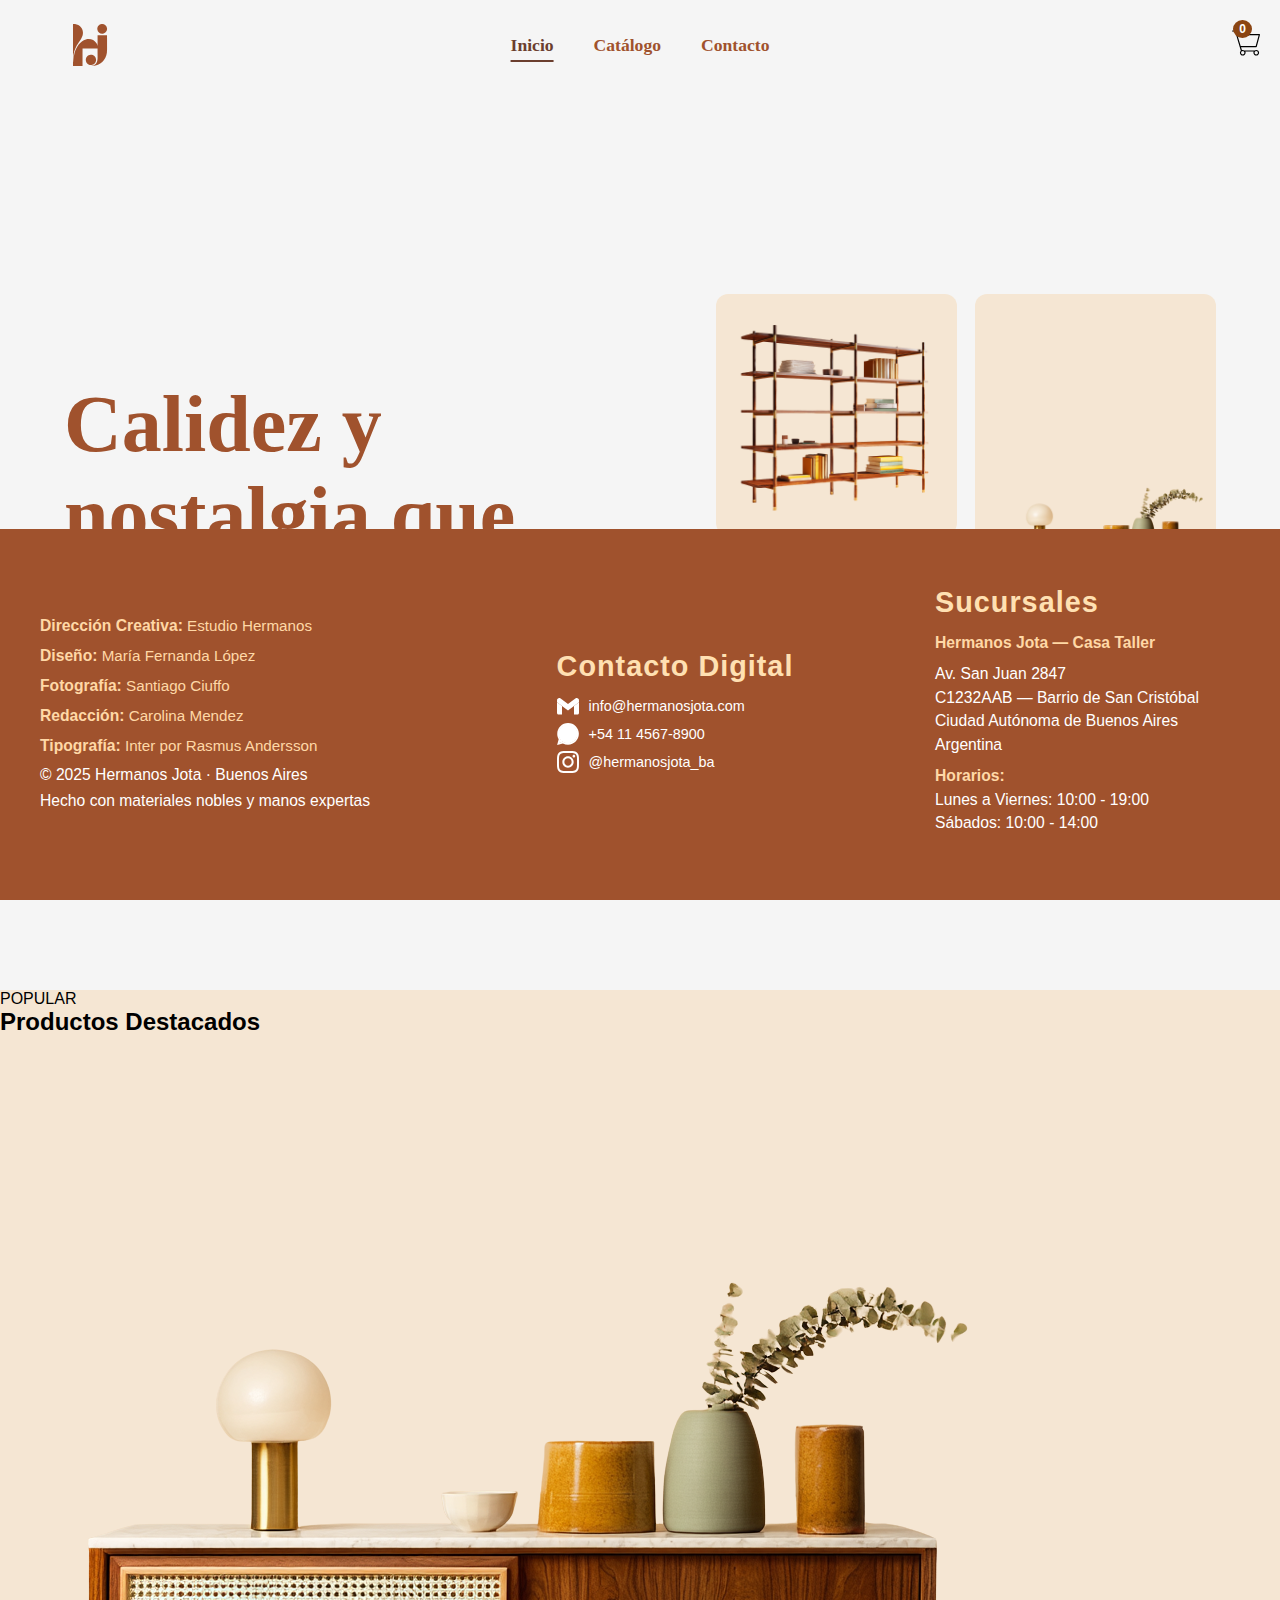
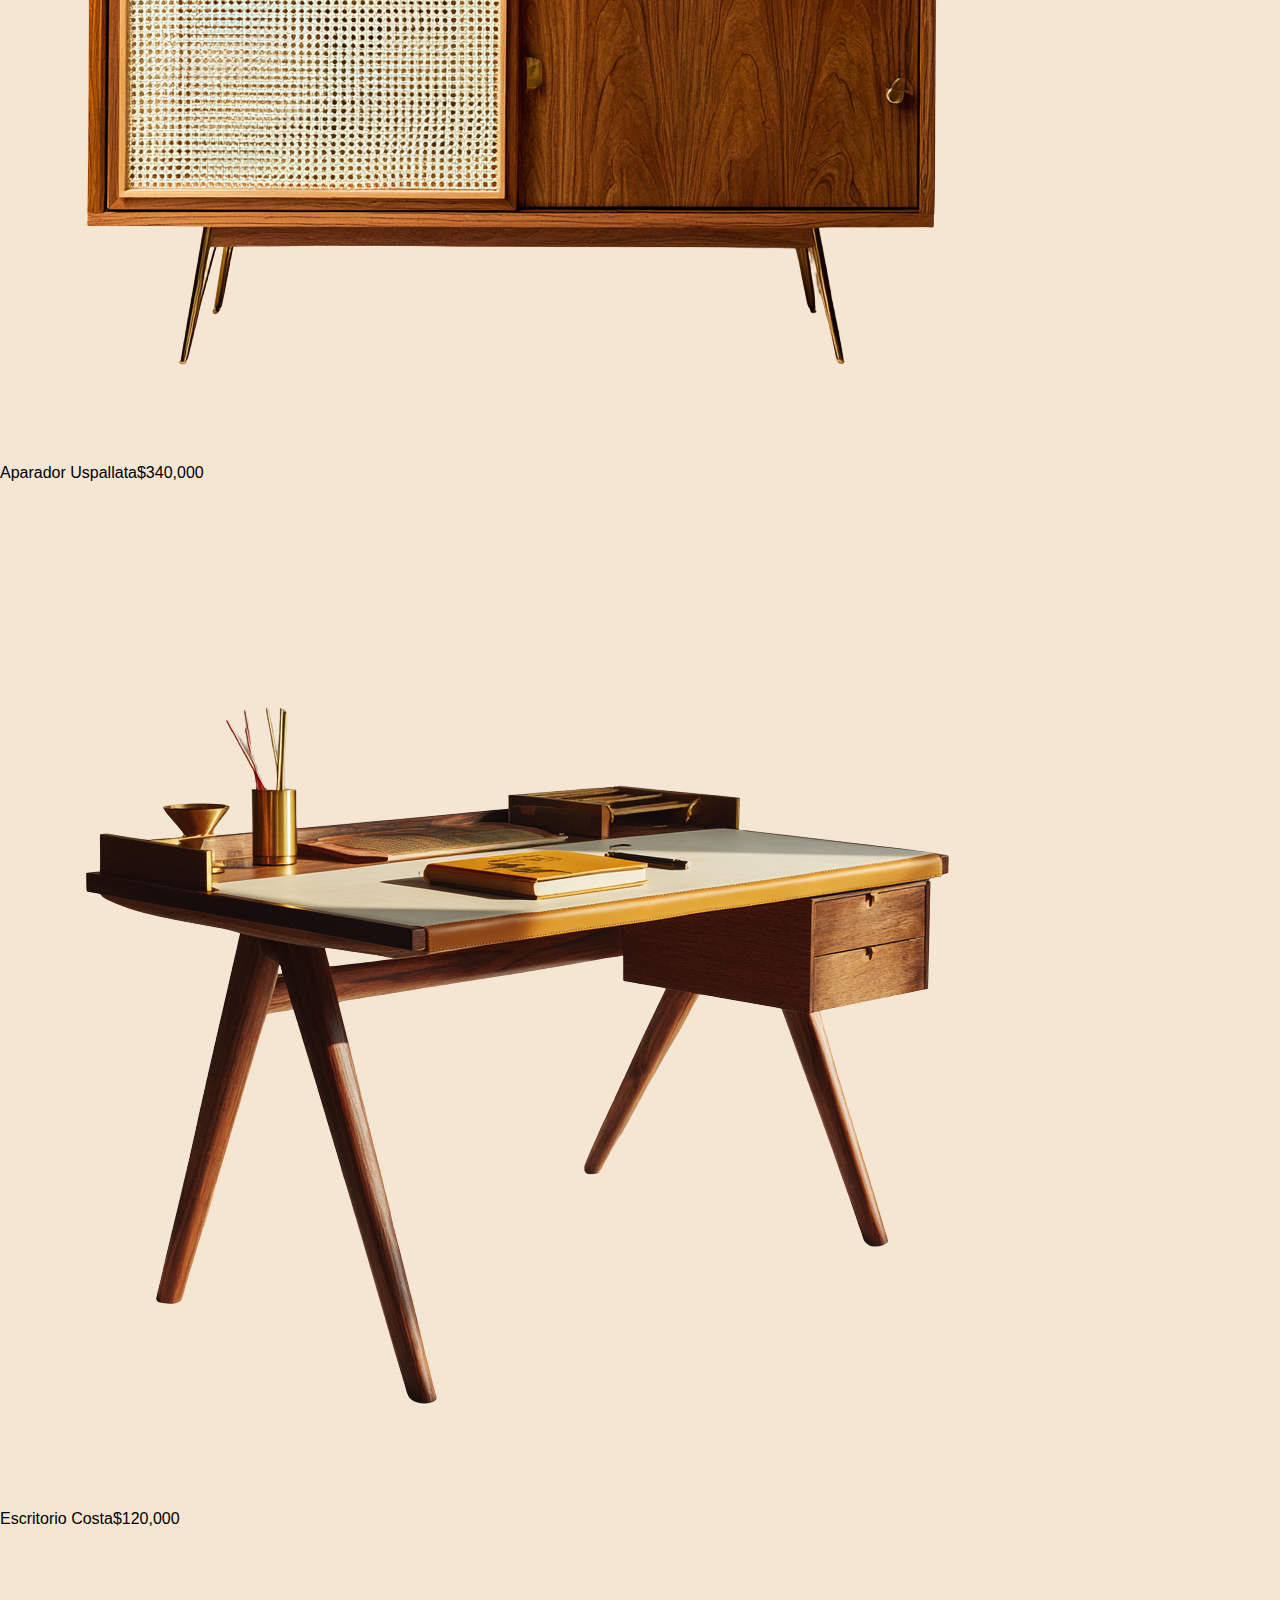
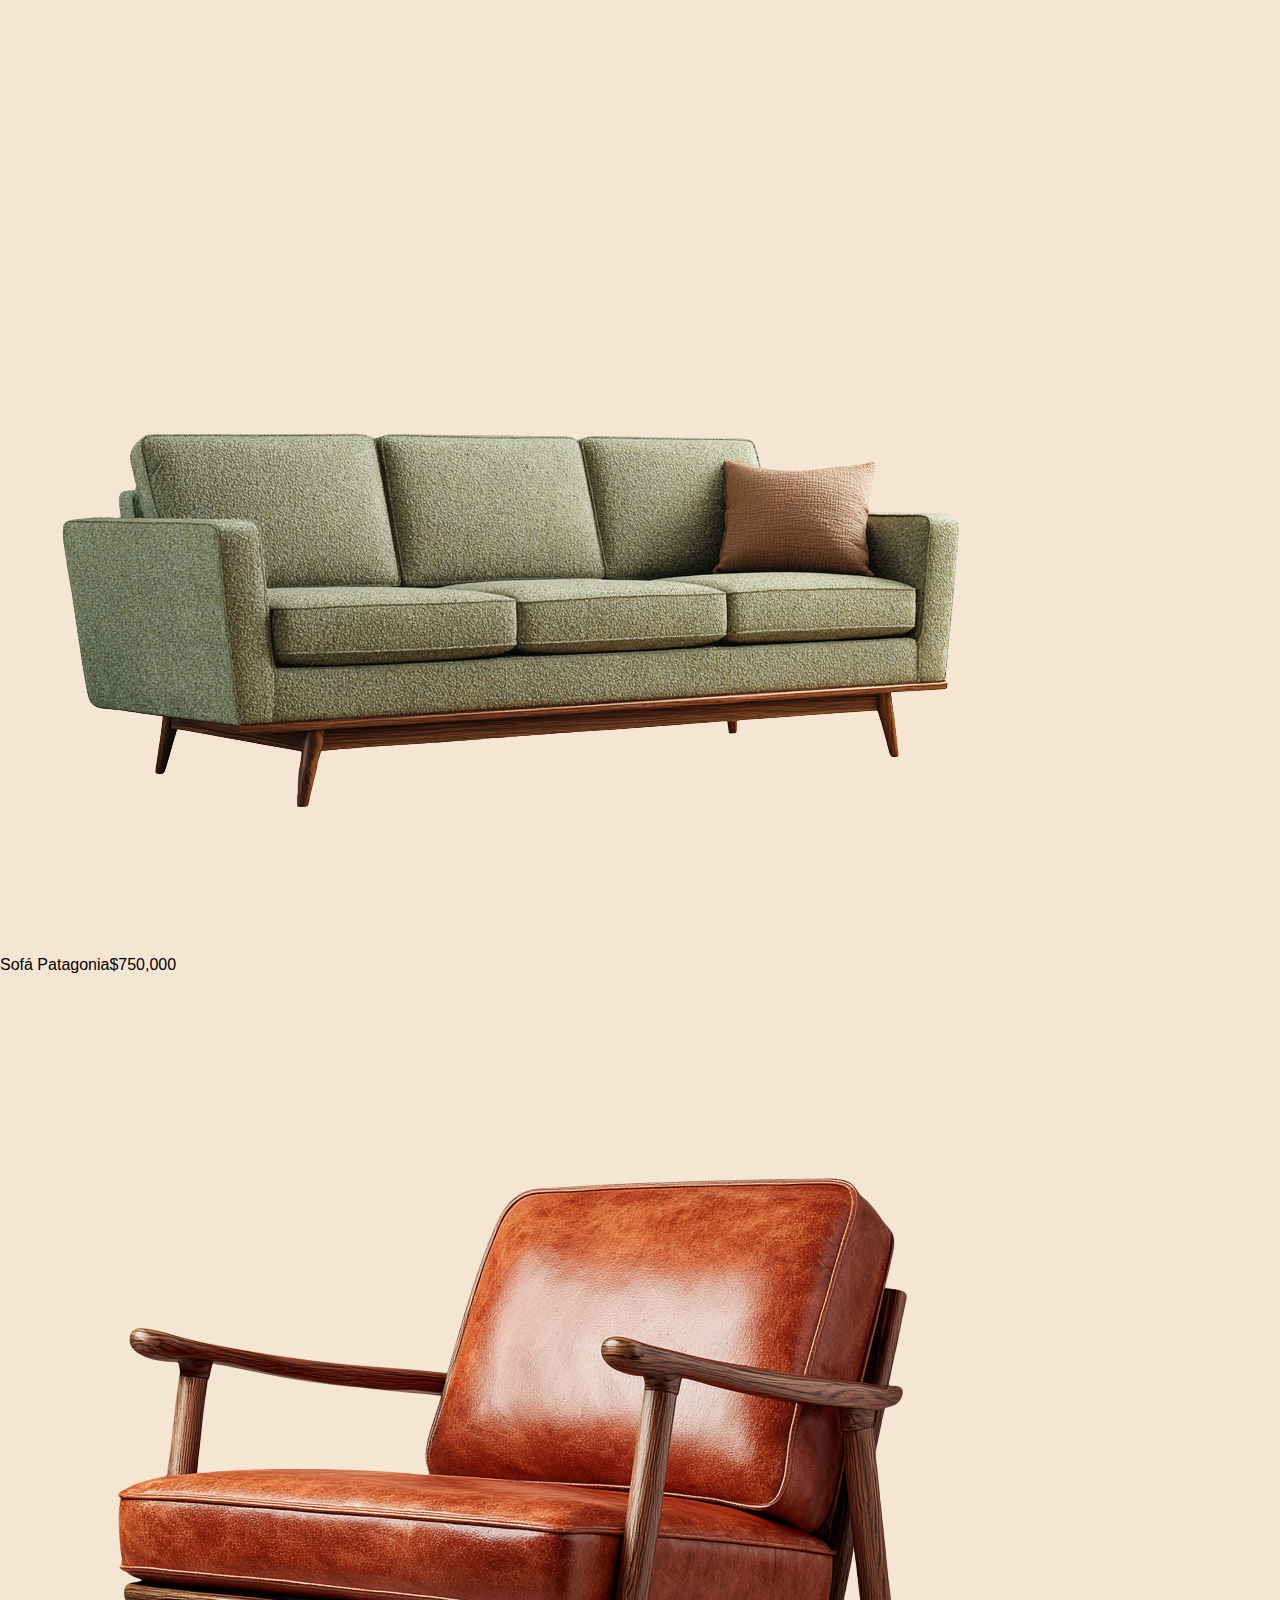
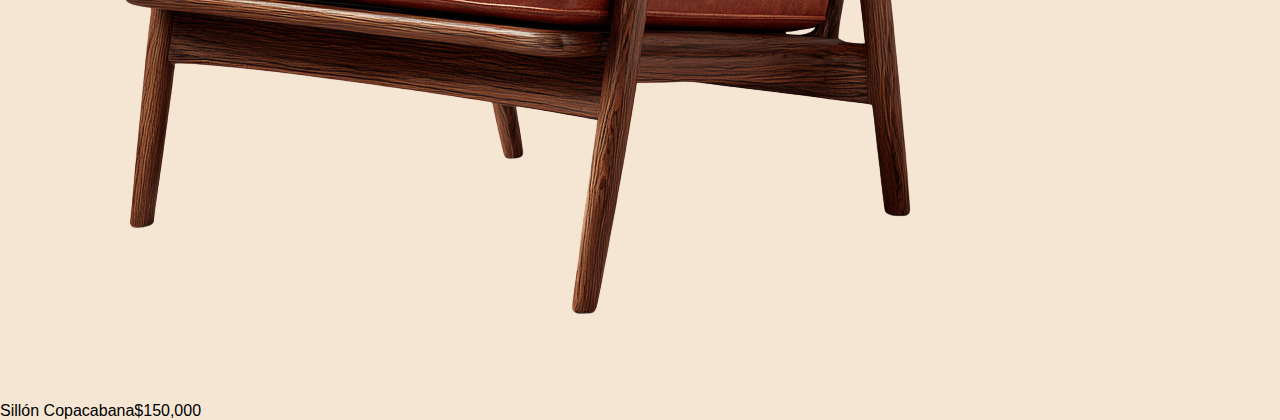
<file: src/page/index.html>
<!DOCTYPE html>
<html lang="en">

<head>
  <meta charset="UTF-8" />
  <meta name="viewport" content="width=device-width, initial-scale=1.0" />
  <title>HERMANOS JOTA</title>

  <link rel="stylesheet" href="../css/styles.css">
  <link rel="stylesheet" href="../css/headerStyles.css">
  <link rel="stylesheet" href="../css/footer.css">

  <link rel="stylesheet" href="../css/Presentacion.css">

  <link rel="shortcut icon" href="../img/logo.svg" type="image/x-icon">

</head>

<body>
  <header>
    <div class="header-left">
      <img src="../img/logo.svg" alt="Hermanos Jota" class="logo">
      <nav>
        <ul>
          <li><a href="index.html" class="active">Inicio</a></li>
          <li><a href="catalogo.html">Catálogo</a></li>
          <li><a href="contacto.html">Contacto</a></li>
        </ul>
      </nav>
    </div>
    <div class="header-right">
    
      <div class="carrito">
        <img src="../img/carrito.svg" alt="Carrito">
        <span class="cart-count">0</span>
      </div>
      <div class="carrito-menu"></div>
  </header>

  <main>
    <!-- HERO -->
    <section class="presentacion">
      <div class="presentacion-left">
        <h1>Calidez y nostalgia que envuelve</h1>
        <p class="descripcion">
          Creamos muebles únicos que combinan tradición, calidad y futuro.<br />
          Descubre piezas hechas a mano para transformar tus espacios.
        </p>
      </div>
      <div class="presentacion-right">
        <div class="collage">
          <div class="collage-item grande">
            <img src="../img/Biblioteca Recoleta.png" alt="Silla artesanal" />
          </div>
          <div class="collage-item vertical">
            <img src="../img/Aparador Uspallata.png" alt="Persona" />
          </div>
          <div class="collage-item cuadrado">
            <img src="../img/Escritorio Costa.png" alt="Escritorio moderno" />
          </div>
        </div>
      </div>
    </section>

    <!-- Productos populares -->
    <section class="productos-destacados">
      <div class="productos-titulo">
        <span>POPULAR</span>
        <h2>Productos Destacados</h2>
      </div>
      <div id="productosGrid" class="productos-grid">
        <!-- Los productos se cargarán aquí dinámicamente -->

      </div>
    </section>

    <footer class="footer">
      <div class="creditos tarjeta-footer">
        <div class="creditos-creativos">
          <p><strong>Dirección Creativa:</strong> Estudio Hermanos</p>
          <p><strong>Diseño:</strong> María Fernanda López</p>
          <p><strong>Fotografía:</strong> Santiago Ciuffo</p>
          <p><strong>Redacción:</strong> Carolina Mendez</p>
          <p><strong>Tipografía:</strong> Inter por Rasmus Andersson</p>
        </div>

        <p>&copy; 2025 Hermanos Jota · Buenos Aires</p>
        <p>Hecho con materiales nobles y manos expertas</p>
      </div>

      <div class="contacto">
        <h1 class="footer-title">Contacto Digital</h1>
        <div class="contacto-item">
          <img src="../img/gmail.svg" alt="Gmail" />
          <p>info@hermanosjota.com</p>
        </div>
        <div class="contacto-item">
          <img src="../img/whatsapp.svg" alt="Whatsapp" />
          <p>+54 11 4567-8900</p>
        </div>
        <div class="contacto-item">
          <img src="../img/instagram.svg" alt="Instagram" />
          <p>@hermanosjota_ba</p>
        </div>
      </div>

      <div class="Sucursales">
        <h1>Sucursales</h1>
        <p><strong>Hermanos Jota — Casa Taller</strong></p>
        <p>
          Av. San Juan 2847<br />
          C1232AAB — Barrio de San Cristóbal<br />
          Ciudad Autónoma de Buenos Aires<br />
          Argentina
        </p>
        <p>
          <strong>Horarios:</strong><br />
          Lunes a Viernes: 10:00 - 19:00<br />
          Sábados: 10:00 - 14:00
        </p>
      </div>
    </footer>

    <script src="../js/index.js"></script> <!--lo saco un toque Para arreglar unas cositas-->
    <script src="../js/carrito.js"></script>
</body>

</html>
</file>
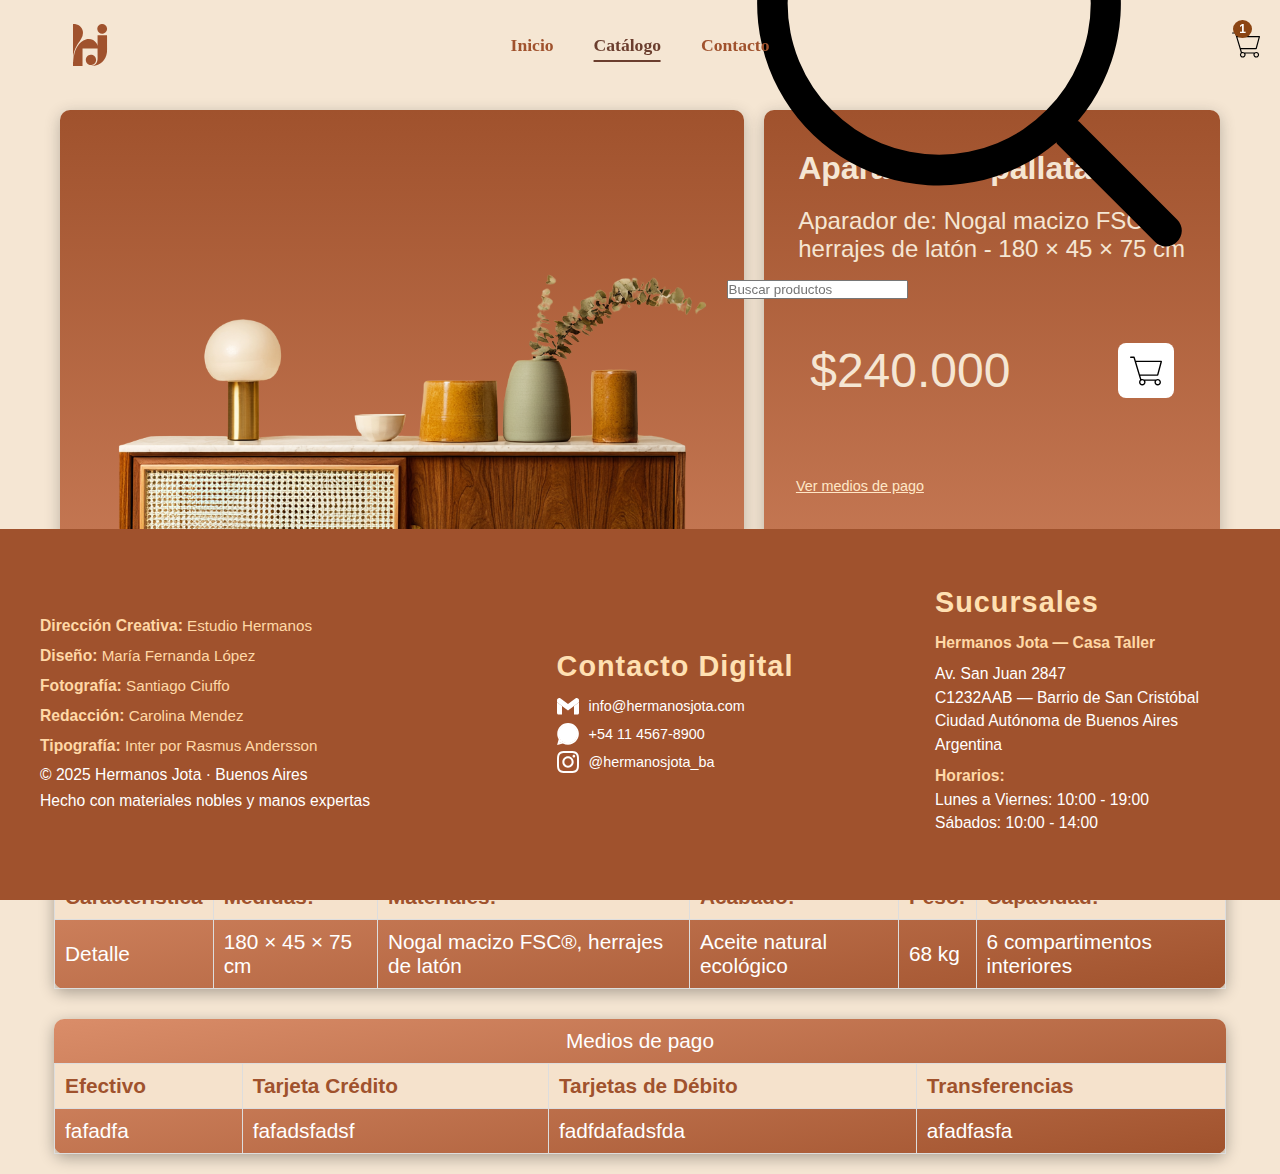
<file: src/page/producto.html>
<!DOCTYPE html>
<html lang="es">
  <head>
    <meta charset="UTF-8" />
    <meta name="viewport" content="width=device-width, initial-scale=1.0" />
    <title>Producto</title>

    <link rel="stylesheet" href="../css/styles.css">
    <link rel="stylesheet" href="../css/headerStyles.css">  
    <link rel="stylesheet" href="../css/footer.css">
    <link rel="stylesheet" href="../css/catalogo.css">
    <link rel="stylesheet" href="../css/Presentacion.css">
    <link rel="stylesheet" href="../css/style-prodcuto.css">

    <link rel="shortcut icon" href="../img/logo.svg" type="image/x-icon">

  </head>

  <body>
    <header>
            <div class="header-left">
                <img src="../img/logo.svg" alt="Hermanos Jota" class="logo">
                <nav>
                    <ul>
                        <li><a href="index.html">Inicio</a></li>
                        <li><a href="catalogo.html" class="active">Catálogo</a></li>
                        <li><a href="contacto.html">Contacto</a></li>
                    </ul>
                </nav>
            </div>
            <div class="header-right">
                <div class="search">
                    <img src="../img/search.svg" alt="search">
                    <input type="text" placeholder="Buscar productos">
                </div class= "carrito">
                <img src="../img/carrito.svg" alt="Carrito" class="carrito">
                <span class="cart-count">1</span>
                </div>
        </header>


    <main>
      <div class="contenedor-producto">
        <div class="imagen-producto">
          <img src="../img/Aparador Uspallata.png" alt="Aparador Uspallata" />
        </div>

        <div class="producto">
          <div class="nombre-y-descripcion">
            <h1 class="nombre-producto">Aparador Uspallata</h1>
            <p class="descripcion-producto">
              Aparador de: Nogal macizo FSC®, herrajes de latón - 180 × 45 × 75
              cm
            </p>
          </div>
          <div class="precio-y-carrito">
            <p class="precio">$240.000</p>
            <button type="submit"><img src="../img/carrito.svg" alt="añadir al carrito"class="aniadir-carrito"></button>
          </div>
          <a href="#opciones-de-pago" class="opciones-pago">Ver medios de pago</a>
          <div class="descripcion-texto">
            <h3>Descripción</h3>
            <p>
              Aparador de seis puertas fabricado en nogal sostenible con
              tiradores metálicos en acabado latón. Su silueta minimalista
              realza el veteado natural de la madera, creando una pieza que
              combina funcionalidad y elegancia atemporal para espacios
              contemporáneos.
            </p>
          </div>
        </div>
      </div>

      <div class="caracteristicas-prodcuto">
        <table>
          <caption>
            Caracteristicas del producto
          </caption>
          <thead>
            <tr>
              <th scope="col">Caracteristica</th>
              <th scope="col">Medidas:</th>
              <th scope="col">Materiales:</th>
              <th scope="col">Acabado:</th>
              <th scope="col">Peso:</th>
              <th scope="col">Capacidad:</th>
            </tr>
          </thead>
          <tbody>
            <tr>
              <td>Detalle</td>
              <td>180 × 45 × 75 cm</td>
              <td>Nogal macizo FSC®, herrajes de latón</td>
              <td>Aceite natural ecológico</td>
              <td>68 kg</td>
              <td>6 compartimentos interiores</td>
            </tr>
            <!-- <tr>
                        <td>Materiales:</td>
                        
                    </tr>
                    <tr>
                        <td>Acabado:</td>
                        
                    </tr>
                    <tr>
                        <td>Peso:</td>
                        
                    </tr>
                    <tr>
                        <td>Capacidad:</td>
                        
                    </tr> -->
          </tbody>
        </table>
      </div>
      <div id="opciones-de-pago" class="caracteristicas-prodcuto">
        <table>
          <caption>
            Medios de pago
          </caption>
          <thead>
            <tr>
              <th scope="col">Efectivo</th>
              <th scope="col">Tarjeta Crédito</th>
              <th scope="col">Tarjetas de Débito</th>
              <th scope="col">Transferencias</th>
            </tr>
          </thead>
          <tbody>
            <tr>
              <td>fafadfa</td>
              <td>fafadsfadsf</td>
              <td>fadfdafadsfda</td>
              <td>afadfasfa</td>
            </tr>
          </tbody>
        </table>
      </div>
    </main>
    <footer class="footer">
      <div class="creditos tarjeta-footer">
        <div class="creditos-creativos">
          <p><strong>Dirección Creativa:</strong> Estudio Hermanos</p>
          <p><strong>Diseño:</strong> María Fernanda López</p>
          <p><strong>Fotografía:</strong> Santiago Ciuffo</p>
          <p><strong>Redacción:</strong> Carolina Mendez</p>
          <p><strong>Tipografía:</strong> Inter por Rasmus Andersson</p>
        </div>

        <p>&copy; 2025 Hermanos Jota · Buenos Aires</p>
        <p>Hecho con materiales nobles y manos expertas</p>
      </div>

      <div class="contacto">
        <h1 class="footer-title">Contacto Digital</h1>
        <div class="contacto-item">
          <img src="../img/gmail.svg" alt="Gmail" />
          <p>info@hermanosjota.com</p>
        </div>
        <div class="contacto-item">
          <img src="../img/whatsapp.svg" alt="Whatsapp" />
          <p>+54 11 4567-8900</p>
        </div>
        <div class="contacto-item">
          <img src="../img/instagram.svg" alt="Instagram" />
          <p>@hermanosjota_ba</p>
        </div>
      </div>

      <div class="Sucursales">
        <h1>Sucursales</h1>
        <p><strong>Hermanos Jota — Casa Taller</strong></p>
        <p>
          Av. San Juan 2847<br />
          C1232AAB — Barrio de San Cristóbal<br />
          Ciudad Autónoma de Buenos Aires<br />
          Argentina
        </p>
        <p>
          <strong>Horarios:</strong><br />
          Lunes a Viernes: 10:00 - 19:00<br />
          Sábados: 10:00 - 14:00
        </p>
      </div>
    </footer>
  </body>
</html>
</file>
<file: src/css/styles.css>
*{
    margin: 0;
    padding: 0;
    box-sizing: border-box;
}

body{
        background-color: #F5E6D3;
    font-family: Arial, Helvetica, sans-serif;
}

/*@media (min-width: 600px){
    header{
        flex-direction: row;
        justify-content:space-between ;
    }

}*/



/* HERO */
.hero {

  padding-top: 8rem;
  background-color: #F5E6D3;
  height: 100vh;
}
a{
    text-decoration: none;
    color: inherit;        
}
.productos img{
    display: flex;
    width: 300px;
    height: 300px;
}

.productos {
    display: flex;
    align-items: center;
}
.productos article {
    display: flex;
    flex-direction: column;
    align-items: center;
}

.productos a h1{
    display: flex;
    color: black;
    font-size: 17px;
    margin: 10px;
    padding-left: 50px;
}
</file>
<file: src/css/headerStyles.css>
header {
    display: flex;
    justify-content: space-between;
    align-items: center;
    width: 100%;
    background-color: whitesmoke;
    position: sticky;
    top: 0;
    left: 0;
    height: 90px; /* Ajusta según tu diseño */
    z-index: 1000; /* Asegura que esté por encima del contenido */
}

.header-left {
    display: flex;
    align-items: center;
    gap: 30px;
}


.header-right {
    display: flex;
    align-items: center;
    padding-right: 20px;
    gap: 20px; /* Espacio entre search y carrito */
}
nav {
    position: absolute;
    left: 50%;
    transform: translateX(-50%);
}

nav ul {
    list-style: none;
    display: flex;
    gap: 40px;
}


nav ul li a {
    text-decoration: none;
    font-family: 'Playfair Display', serif;
    font-size: 1.1rem;
    color: #A0522D;
    font-weight: 600;
    transition: color 0.3s ease, border-bottom 0.3s ease;
    padding-bottom: 5px;
}

nav ul li a:hover {
    color: #C47A6D;
    border-bottom: 2px solid #C47A6D;
}

nav ul li a.active {
    color: #6b3e2e;
    border-bottom: 2px solid #6b3e2e;
}

.carrito-container {
    position: relative;
    display: flex;
    align-items: center;
    cursor: pointer;
}
.carrito {
    width: 28px;
    height: auto;
    right: 200px;
}

.cart-count {
    position: absolute;
    top: 20px;
    right: 28px;
    background: #8B4513; 
    color: white;
    font-size: 12px;
    font-weight: bold;
    border-radius: 50%;
    padding: 2px 6px;
}

.logo{
    width: 80px;
    height: auto;
    display: block;
    justify-content: start;
    padding: 10px;
    margin-left: 50px;
}

.carrito-menu {
  position: absolute;
  top: 90px; /* justo debajo del header */
  right: 20px;
  width: 320px;
  max-height: 420px;
  overflow-y: auto;
  background-color: #fffaf5;
  border: 1px solid #d8cfc4;
  border-radius: 10px;
  box-shadow: 0 8px 16px rgba(0,0,0,0.1);
  padding: 16px;
  display: none;
  z-index: 1000;
  font-family: 'Playfair Display', serif;
  animation: fadeIn 0.3s ease-in-out;
}

.carrito-menu.mostrar {
  display: block;
}

@keyframes fadeIn {
  from { opacity: 0; transform: translateY(-10px); }
  to { opacity: 1; transform: translateY(0); }
}

.carrito-item {
  display: flex;
  align-items: center;

  margin-bottom: 16px;
  padding-bottom: 8px;
  border-bottom: 1px solid #eee;
}

.carrito-item img {
  width: 60px;
  height: 60px;
  object-fit: cover;
  border-radius: 8px;
  margin-right: 12px;
}

.carrito-item h4 {
  font-size: 1rem;
  color: #6b3e2e;
  margin: 0;
}

.carrito-item p {
  font-size: 0.9rem;
  color: #8B4513;
  margin: 4px 0 0;
}

.carrito-item button.eliminar-producto {
  background-color: transparent;
  border: none;
  color: #C47A6D;
  font-size: 0.85rem;
  cursor: pointer;
  transition: color 0.2s ease;
}

.carrito-item button.eliminar-producto:hover {
  color: #a03f2f;
  text-decoration: underline;
}


@media screen and (max-width: 480px) {
  header {
    flex-wrap: wrap;
    padding: 10px 20px;
    height: auto;
  }

  .header-left {
    
    justify-content: space-between;
    gap: 10px;
  }

  .logo {
    margin-left: 0;
    padding: 0;
    width: 60px;
  }

  nav {
    position: static;
    transform: none;
    width: auto;
  }

  nav ul {
    flex-wrap: wrap;
    gap: 20px;
    justify-content: flex-start;
  }

  .header-right {
  
    justify-content: flex-end;
    margin-top: 10px;
    padding-right: 0;
  }

  .carrito {
    width: 24px;
  }

  .cart-count {

  }

  .carrito-menu {
    right: 10px;
    width: 90%;
    max-width: 320px;
  }
}
</file>
<file: src/css/footer.css>
/* FOOTER */
.footer {
  background-color: #A0522D;
  display: flex;
  justify-content: space-between;
  align-items: center;
  color: white;
  padding: 2rem 0;
  text-align: center;
  font-size: 0.9rem;
  position: fixed;
  left: 0;
  bottom: 0;    
  width: 100vw;
  z-index: 100;
}

.contacto {
    
  padding: 25px 30px;
  border-radius: 12px;
  color: #fff;
  align-content: center;
  text-align: center;
  width: auto;
  margin: 0 10px;
}
.contacto h1{
  margin-bottom: 12px;
  letter-spacing: 1px;
  color: #ffe0b2;
}

.contacto-item {
  display: flex;
  align-items: center;
  gap: 10px;
  margin-bottom: 6px;
}

.contacto-item img {
  width: 22px;
  height: 22px;
  filter: brightness(0) invert(1);
}

.footer-title {
  margin-bottom: 20px;
}

.Sucursales {

  padding: 25px;
  margin-right: 50px;
  border-radius: 12px;
  color: #fff;
  width: 320px;
  text-align: left;

}

.Sucursales h1 {
  margin-bottom: 12px;
  letter-spacing: 1px;
  color: #ffe0b2;
}

.Sucursales p {
  margin-bottom: 8px;
  line-height: 1.5;
  font-size: 0.98rem;
}

.Sucursales strong {
  color: #ffd8a6;
  font-weight: 600;
}

.tarjeta-footer {
  padding: 25px 30px;
  border-radius: 12px;
  color: #fff;
  width: 420px;
  text-align: left;
  margin: 0 10px;
}

.tarjeta-footer h1 {
  font-size: 1.2rem;
  margin-bottom: 12px;
  letter-spacing: 1px;
  color: #ffe0b2;
}

.tarjeta-footer p, .tarjeta-footer strong {
  margin-bottom: 2px;
  line-height: 1.5;
  font-size: 0.98rem;
}

.creditos-creativos p {
  margin-bottom: 6px;
  font-size: 0.95rem;
  color: #ffd8a6;
}
</file>
<file: src/css/Presentacion.css>
.presentacion {
  display: flex;
  justify-content: space-between;
  align-items: center;
  padding: 60px 5vw 40px 5vw;
  min-height: 100vh;
  background: whitesmoke;
  font-family: Arial, Helvetica, sans-serif;
}

.presentacion-left {
  flex: 1;
  display: flex;
  flex-direction: column;
  align-items: flex-start;
  max-width: 720px;
}

.presentacion-left h1 {
  font-size: 5rem;
  color: #a0522d; /* Marrón cálido */
  margin-bottom: 10px;
  font-family: 'Playfair Display', serif;
}

.descripcion {
  font-size: 1.05rem;
  padding-top: 20px;
  color: #333; /* Texto oscuro para contraste */
}

.presentacion-right {
  flex: 1.2;
  display: flex;
  justify-content: end;
  align-items: center;
}

/* Collage */
.collage {
  display: grid;
  grid-template-columns: 1fr 1fr;
  grid-template-rows: 1fr 1fr;
  gap: 18px;
  width: 100%;
  max-width: 500px;
}

.collage-item {
  background: #F5E6D3; /* Marrón rojizo (igual a productos destacados) */
  border-radius: 12px;
  overflow: hidden;
  position: relative;
  display: flex;
  align-items: center;
  justify-content: center;
  min-width: 0;
  min-height: 0;
}

.collage-item img {
  width: 100%;
  height: 100%;
  object-fit: contain;
  display: block;
  transition: transform 0.3s cubic-bezier(.4,1.5,.5,1);
}

.collage-item:hover img {
  transform: scale(1.08);
  z-index: 2;
}

/* Tamaños */
.collage-item.grande {
  grid-column: 1 / 2;
  grid-row: 1 / 2;
  aspect-ratio: 1/1;
}

.collage-item.vertical {
  grid-column: 2 / 3;
  grid-row: 1 / 3;
  aspect-ratio: 0.8/1.7;
}

.collage-item.cuadrado {
  grid-column: 1 / 2;
  grid-row: 2 / 3;
  aspect-ratio: 1/1;
}


@media screen and (max-width: 768px) {
  .presentacion {
    flex-direction: column;
    padding: 40px 6vw 20px;
    min-height: auto;
    text-align: center;
  }

  .presentacion-left {
    align-items: center;
    max-width: 100%;
  }

 .presentacion-left h1 {
  font-size: clamp(2.4rem, 8vw, 4.2rem);
  margin-bottom: 16px;
  line-height: 1.1;
}

  .descripcion {
    font-size: 1rem;
    padding-top: 12px;
    max-width: 90%;
  }

  .presentacion-right {
    justify-content: center;
    margin-top: 30px;
    width: 100%;
  }

  .collage {
    grid-template-columns: 1fr 1fr;
    grid-template-rows: auto;
    gap: 12px;
    max-width: 100%;
    padding: 0 10px;
  }

  .collage-item {
    aspect-ratio: 1/1;
  }

  .collage-item.vertical {
    grid-column: span 2;
    aspect-ratio: 1/1.4;
  }
}

@media screen and (max-width: 480px) {
  .presentacion-left h1 {
    font-size: 2.2rem;
  }

  .descripcion {
    font-size: 0.95rem;
  }

  .collage {
    grid-template-columns: 1fr;
    grid-template-rows: auto;
    gap: 12px;
    max-width: 90%;
  }

  .collage-item.grande, 
  .collage-item.vertical, 
  .collage-item.cuadrado {
    grid-column: auto;
    grid-row: auto;
  }

}
</file>
<file: src/css/catalogo.css>
.catalogo-main{
    padding:120px 5vw 60px;
    background-color: #F5E6D3;
    min-height: 100vh;
}

header{
    position: sticky;
    top: 0;
    z-index: 1000;
    background-color: #F5E6D3;
}

.titulo-catalogo{
    font-family: 'Playfair Display', serif;
    font-size: 3rem;
    color:#A0522D;
    text-align: center;
    margin-bottom: 40px;
    letter-spacing: 0.1em;
    text-transform: uppercase;
}

.grid-productos{
    display: grid;
    grid-template-columns: repeat(auto-fill, minmax(260px, 1fr));
    gap: 30px;
}

.card-producto{
    background: linear-gradient(0deg,#C47A6D);
    border-radius: 12px;
    box-shadow: 0px 4px 15 px rgba(49, 49, 49, 0.3);
    overflow: hidden;
    color:#F5E6D3;
    text-align: center;
    transition:transform 0.2s ease;
}

.card-producto:hover{
    transform: scale(1.03);
}

.card-producto img{
    width: 100%;
    height: 220px;
    object-fit: cover;
}

.card-body{
    padding: 20px;
}

.card-body h2{
    font-family: 'Playfair Display', serif;
    font: size 1.4rem;
    margin-bottom: 8px;
}

.card-body p{
    font-family: 'Inter', sans-serif;
    font-size: 1rem;
    margin-bottom: 12px;
}

.card-body a{
    display: inline-block;
    padding: 8px 16px;
    font-family: 'Inter', sans-serif;
    font-size: 0.9rem;
    background-color: #F5E6D3;
    color: #A0522D;
    border-radius: 6px;
    text-decoration: none;
    font-weight:500;
    text-transform: uppercase;
    letter-spacing: 0.08em;
}

.card-body a:hover{
    background-color: #ddd0c2;
}
</file>
<file: src/css/style-prodcuto.css>
*{
    box-sizing: border-box;
    padding: 0;
    margin: 0;
}

body{
    font-family: sans-serif;
}



header {
    display: flex;
    justify-content: space-between;
    align-items: center;
    width: 100%;
    background-color: #F5E6D3;
    position:fixed;
}

.header-left {
    display: flex;
    align-items: center;
    gap: 30px; /* Espacio entre logo y nav */
}

nav{
    display: flex;
    align-items: center;
    width: auto;
}
ul{
    display: flex;
    justify-content: space-around;
    padding: auto;
    margin: auto;
    gap: 30px;
    list-style: none;
}

.carrito-header {
    width: 32px;
    height: auto;
    cursor: pointer;
    margin-right: 40px;

}

.logo{
    width: 80px;
    height: auto;
    display: block;
    justify-content: start;
    padding: 10px;
    margin-left: 50px;
}

/* .encabezado {
    display: flex;
    justify-content: space-around;
    align-items: center;
    background-color:#F5E6D3;

}
.logo{
    width: 80px;
    height: auto;
    display: block;
    justify-content: start;
    padding: 10px;
    margin-left: 50px;
}

.navegacion {
    border: 1px solid black;

}

.navegacion-lista{
    display: flex;
    border: 1px solid black;
    list-style: none;
    padding: 10px;
    gap: 5px;
}

.navegacion-lista li {
    border: 1px solid black;
    padding: 5px;
} */


main{
    display: flex; 
    background-color: #F5E6D3;
    flex-direction: column;
    align-items: center;
    padding: 20px;
    gap: 10px;
}


.contenedor-producto{
    padding: 40px 40px 10px 40px;
    /* border: 1px solid black; */
    /* background: linear-gradient(0deg, #da8d69 , #A0522D); */
    display: flex;  
    width: 100%;
    justify-content: space-between;
    gap: 20px;
    height: auto;
    margin-top: 50px; /*puse este para que el header no tape el contenido*/
}

.imagen-producto {
    /* border: 1px solid rgb(255, 9, 9); */
    width: 60%;
    box-shadow: 0px 4px 15px rgba(49, 49, 49, 0.3);
    border-radius: 10px;
    background: linear-gradient(0deg, #da8d69 , #A0522D); 
}

img{
    width: 100%;
    /* box-shadow: 0px 4px 15px rgba(0,0,0,0.3); */
    filter: box-shadow(0px 5px 5px rgba(37, 37, 37, 0.5));
    height: auto;
}


.producto{
    /* border: 1px solid black; */
    width: 40%;
    display: flex;
    flex-direction: column;
    align-items: center;
    background: linear-gradient(0deg, #da8d69 , #A0522D); 
    /* justify-content: space-around; */ /*Pone muy separados los elementos uso gap*/
    gap: 60px;
    box-shadow: 0px 4px 15px rgba(49, 49, 49, 0.3);
    border-radius: 10px;
    height: auto;
    color:#F5E6D3;
}


.nombre-producto{
    font-size: 2em;
}

.descripcion-producto{
    font-size: 1.5em;
}

.nombre-y-descripcion{
    display: flex;
    flex-direction: column;
    justify-content: space-between;
    width: 85%;
    /* border: 1px solid black; */
    height:auto;
    gap:20px;
    padding-top: 40px;
}

.precio{
    font-size: 3em;
}




.precio-y-carrito {
    display: flex;
    width: 100%;
    justify-content: space-around; /* separa precio y carrito */
    gap: 15px; /* espacio entre los elementos */
    margin: 20px 0;
}


.precio-y-carrito button {
    background-color: #fff; /* botón blanco */
    border: none;
    border-radius: 8px; /* esquinas redondeadas */
    padding: 8px 12px;
    cursor: pointer;
    display: flex;
    align-items: center;
    justify-content: center;
}

/* Efecto hover */
.precio-y-carrito button:hover {
    background-color: #f0f0f0;
    transform: scale(1.05);
}

.aniadir-carrito {
    width: 32px;
    height: 32px;
}














/* .aniadir-carrito {
    width: 32px;
    height: auto;
    cursor: pointer;

}

.precio-y-carrito{
    display: flex;
    justify-content: space-around;
    width: 100%;
} */




.opciones-pago {
    font-size: 0.9em;
    color: #ffe7c6;
    text-decoration: underline;
    cursor: pointer;
    align-self: flex-start;
    margin-left: 7%;
}
.descripcion-texto{
    width: 85%;
    font-size: 1.5rem;

}

.caracteristicas-prodcuto{
    /* border: 1px solid black; */
    box-shadow: 0px 4px 15px rgba(0,0,0,0.3);
    width: 94.5%;
    display: flex;
    justify-content: space-around;
    /* background-color:#A0522D; */
    background: linear-gradient(170deg, #da8d69 , #A0522D); 
    border-radius: 10px;
    color: #ffffff;
}

.caracteristicas-prodcuto table {
    width: 100%;
    border-collapse: collapse;
    font-family: Arial, sans-serif;
    font-size: 1.3em;
}

.caracteristicas-prodcuto caption {
    margin: 10px;
} /* agregado */

#opciones-de-pago {
    margin-top: 20px;
} /* agregado */


.caracteristicas-prodcuto thead th {
    background-color: #f5e2cc; 
    padding: 10px;
    text-align: left;
    color: #A0522D;
}


.caracteristicas-prodcuto th:first-child {
    background-color: #f5e2cc;
    font-weight: bold;
}

.caracteristicas-prodcuto td {
    padding: 10px;
    border: 1px solid #ddd;
}

.caracteristicas-prodcuto th {
    border: 1px solid #ddd;
}
</file>
